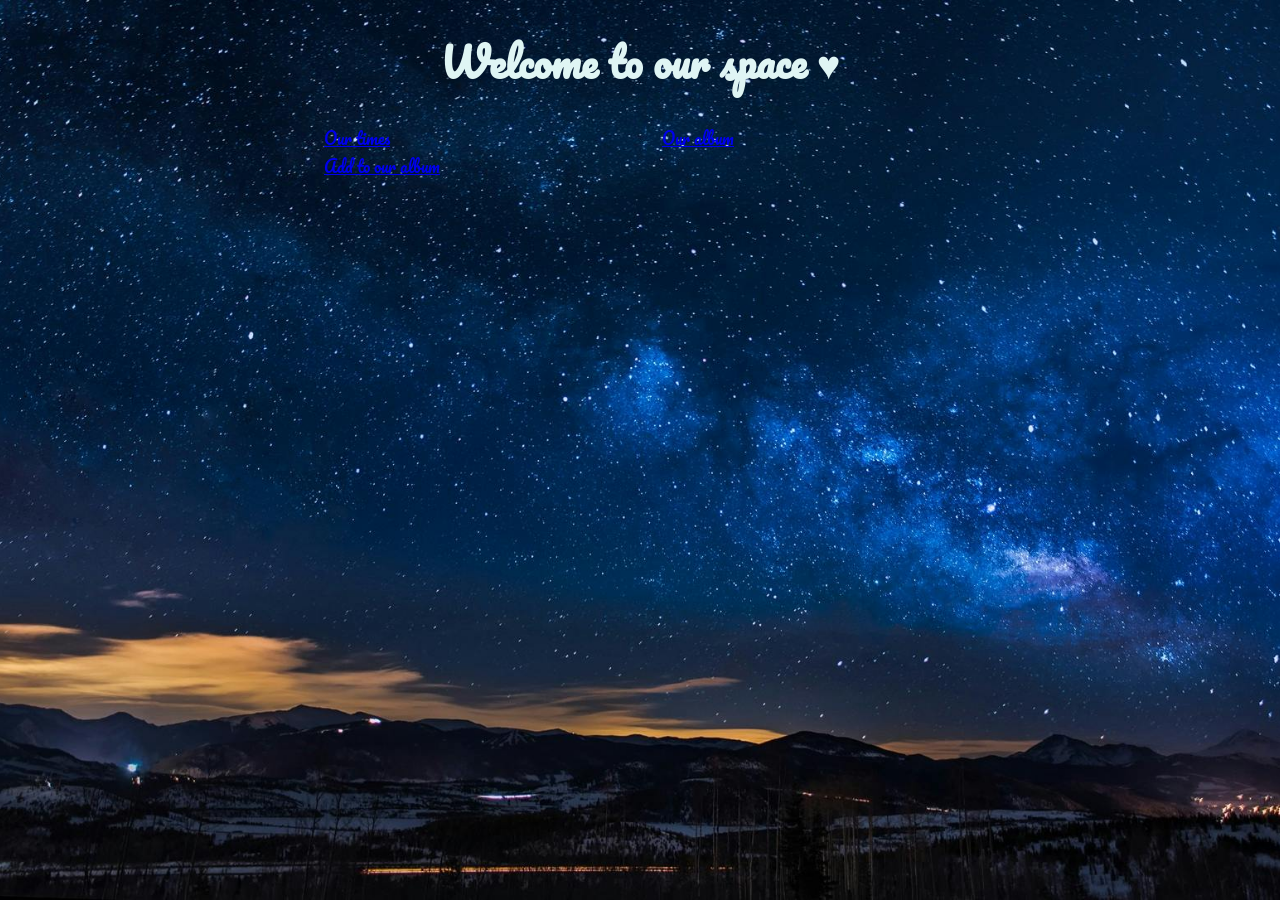
<file: index.html>
<!DOCTYPE html>
<html>
	<head>
		<title id='title'>Our Space :></title>
		<link rel="stylesheet" href="./CSS/Aila.css" >
		<link rel="stylesheet" href="https://fonts.googleapis.com/css?family=Pacifico">
		<meta name="viewport" content="width=device-width, initial-scale=1.0">
	</head>
	<style>
		body {
			background: url("./IMAGES/NightSky.jpg") no-repeat fixed center;
			background-size: cover;
		}

		div.ourPictures{
			align: center;
			
		}
		
		img.ourPictures {
			width:70%;
			height:auto;
			border-radius:10px;
			margin-left:15%;
		}
		
		img.ourPictures[src='./IMAGES/NoPicture.jpg'] {
			opacity: 0.4;
		}
		
		.bottomLeft {
			position: absolute;
			bottom: 0px;
			left: 0px;
		}
		
		.bottomRight {
			position: absolute;
			bottom: 0px;
			right: 0px;
		}

	</style>
	<body>
		<header>
		</header>
		<main>
		</main>
		<h1>Welcome to our space &hearts; </h1> <!--Verander my naar our, als condities true worden -->
		<div id='album'>

			<div id="photos" style='display:grid; grid-template-columns: auto auto; margin-left:25%; margin-right:25%;'>
				<div class='ourPictures'>
					<a href="HTML/keepTime.html"> Our times </a>
				</div>
				<div class='ourPictures'>
					<a href="HTML/Aila_Main.html"> Our album </a>
				</div>
				<div class='ourPictures'>
					<a href="HTML/uploadMemory.html"> Add to our album </a>
				</div>
			</div>
		</div>
	</body>
</html>
</file>
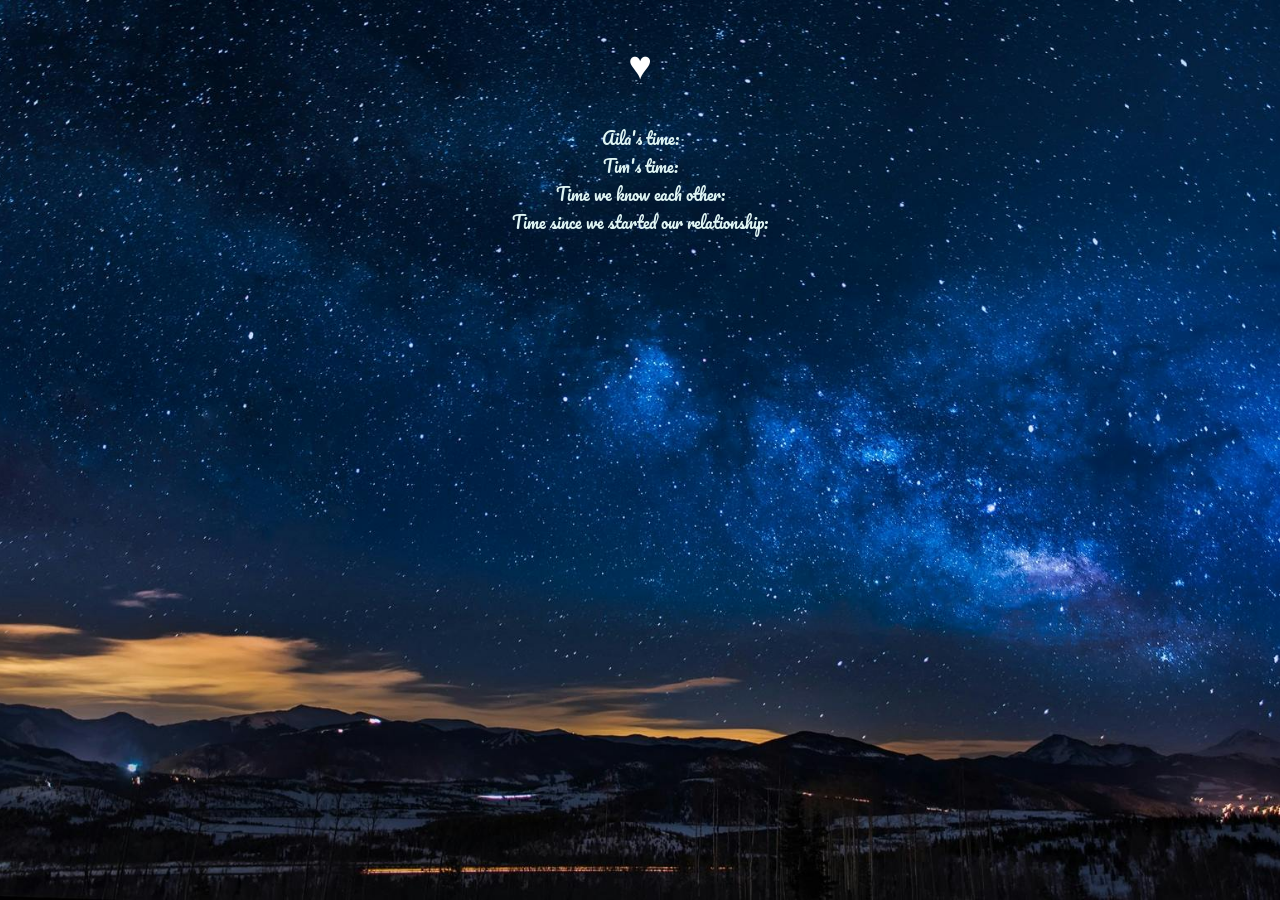
<file: HTML/keepTime.html>
<!DOCTYPE html>
<html>
	<head>
		<title id='title'>My Space :></title>
		<link rel="stylesheet" href="../CSS/Aila.css" >
		<link rel="stylesheet" href="https://fonts.googleapis.com/css?family=Pacifico">
		<meta name="viewport" content="width=device-width, initial-scale=1.0">
	</head>
	<style>
		body {
			background: url("../IMAGES/NightSky.jpg") no-repeat fixed center;
			background-size: cover;
		}

		div.ourPictures{
			align: center;
			
		}
		
		img.ourPictures {
			width:70%;
			height:auto;
			border-radius:10px;
			margin-left:15%;
		}
		
		img.ourPictures[src='./IMAGES/NoPicture.jpg'] {
			opacity: 0.4;
		}
		
		.bottomLeft {
			position: absolute;
			bottom: 0px;
			left: 0px;
		}
		
		.bottomRight {
			position: absolute;
			bottom: 0px;
			right: 0px;
		}
		
		input{
			padding:7px;
			width:20%;
			border-radius:5px;
			margin-bottom:30px;
		}
		
		button {
			display:block;
			font-family: Pacifico;
			border-style:solid;
			display:inline-block;
			padding:0px 20px;
			font-size:20px;
			border-radius:10px; 
			border-color:transparent;
			cursor:pointer;
			width:25%;
		}
		
		img {
			width:60%;
			border-radius:5px;
		}
		
		div {
			width:100%;
			align-items:center;
			border-color:red;
			border-radius:3px;
			text-align:center;
		}
	</style>
	<body>
		<header>
		</header>
		<main>
		</main>
		<h1> <a id='heart_link'href='../index.html' style='text-decoration:none; color: white;'> &hearts; </a></h1> <!--Verander my naar our, als condities true worden -->
		<div class='input' id="days">
		Aila's time:
		</div>
		<div class='input' id="inputField">
		</div>
		<div class='input' id="days">
		Tim's time:
		</div>
		<div class='input' id="inputField2">
		</div>
		<div class='input' id="days">
		Time we know each other:
		</div>
		<div class='input' id="inputField3">
		</div>
		<div class='input' id="days">
		Time since we started our relationship:
		</div>
		<div class='input' id="inputField4">
		</div>
		<input type="file" id="fileInput" accept="image/*" style="display:none;" />
	</body>
	<script>
	function startTime() {
		const today = new Date();
		const dayMet = new Date("2025-01-08T13:05:00+01:00");
		const dayRelation = new Date("2025-07-08T13:11:00+02:00");
		let ailaToday = today.toLocaleTimeString("en-US", { timeZone: "Asia/Manila"});
		let timToday = today.toLocaleTimeString("en-US", { timeZone: "Europe/Amsterdam"});
		
		dateDiff(today, dayMet, 'inputField3');
		dateDiff(today, dayRelation, 'inputField4');
		document.getElementById('inputField').innerHTML =  ailaToday;
		document.getElementById('inputField2').innerHTML =  timToday;
		
		setTimeout(startTime, 1000);
		
		
	}
	function checkTime(i) {
	  if (i < 10) {i = "0" + i};  // add zero in front of numbers < 10
	  return i;
}
	function dateDiff(date1, date2, input)
	{
		let years = date1.getFullYear() - date2.getFullYear();
		let months = date1.getMonth() - date2.getMonth();
		let days = date1.getDate() - date2.getDate();
		let hours = date1.getHours() - date2.getHours();
		let minutes = date1.getMinutes() - date2.getMinutes();
		let seconds = date1.getSeconds() - date2.getSeconds();
		
		if (seconds < 0) {
			seconds += 60;
			minutes--;
		}


		if (minutes < 0) {
			minutes += 60;
			hours--;
		}

		if (hours < 0) {
			hours += 24;
			days--;
		}

		if (days < 0) {
			const prevMonth = new Date(now.getFullYear(), now.getMonth(), 0);
			days += prevMonth.getDate();
			months--;
		}

		if (months < 0) {
			months += 12;
			years--;
		}
		
		let secondsT = seconds;
		let minutesT = minutes;
		let monthsT = months + " months ";
		let yearsT = years + " years ";
		let daysT = days + " days ";
		
		if(seconds < 10)
			secondsT = "0" + secondsT;
		
		if(minutes < 10)
			minutesT = "0" + minutesT;
		
		if(years == 1)
			yearsT = years + " year ";
			
		if(months == 1)
			monthsT = months + " month ";
			
		if(days == 1)
			daysT = days + " day ";
			
		document.getElementById(input).innerHTML =  yearsT + monthsT + daysT + hours + ":" + minutesT + ":" + secondsT;
	}
	
	startTime();
	</script>
</html>
</file>
<file: CSS/Aila.css>
body {
			font-family: Pacifico;
			color: #dff5f4;
h1 {
	text-align: center;
	font-size: 40px;
}
p {
	text-align: center;
	font-family: Pacifico;
	font-size: 30px;
}
</file>
